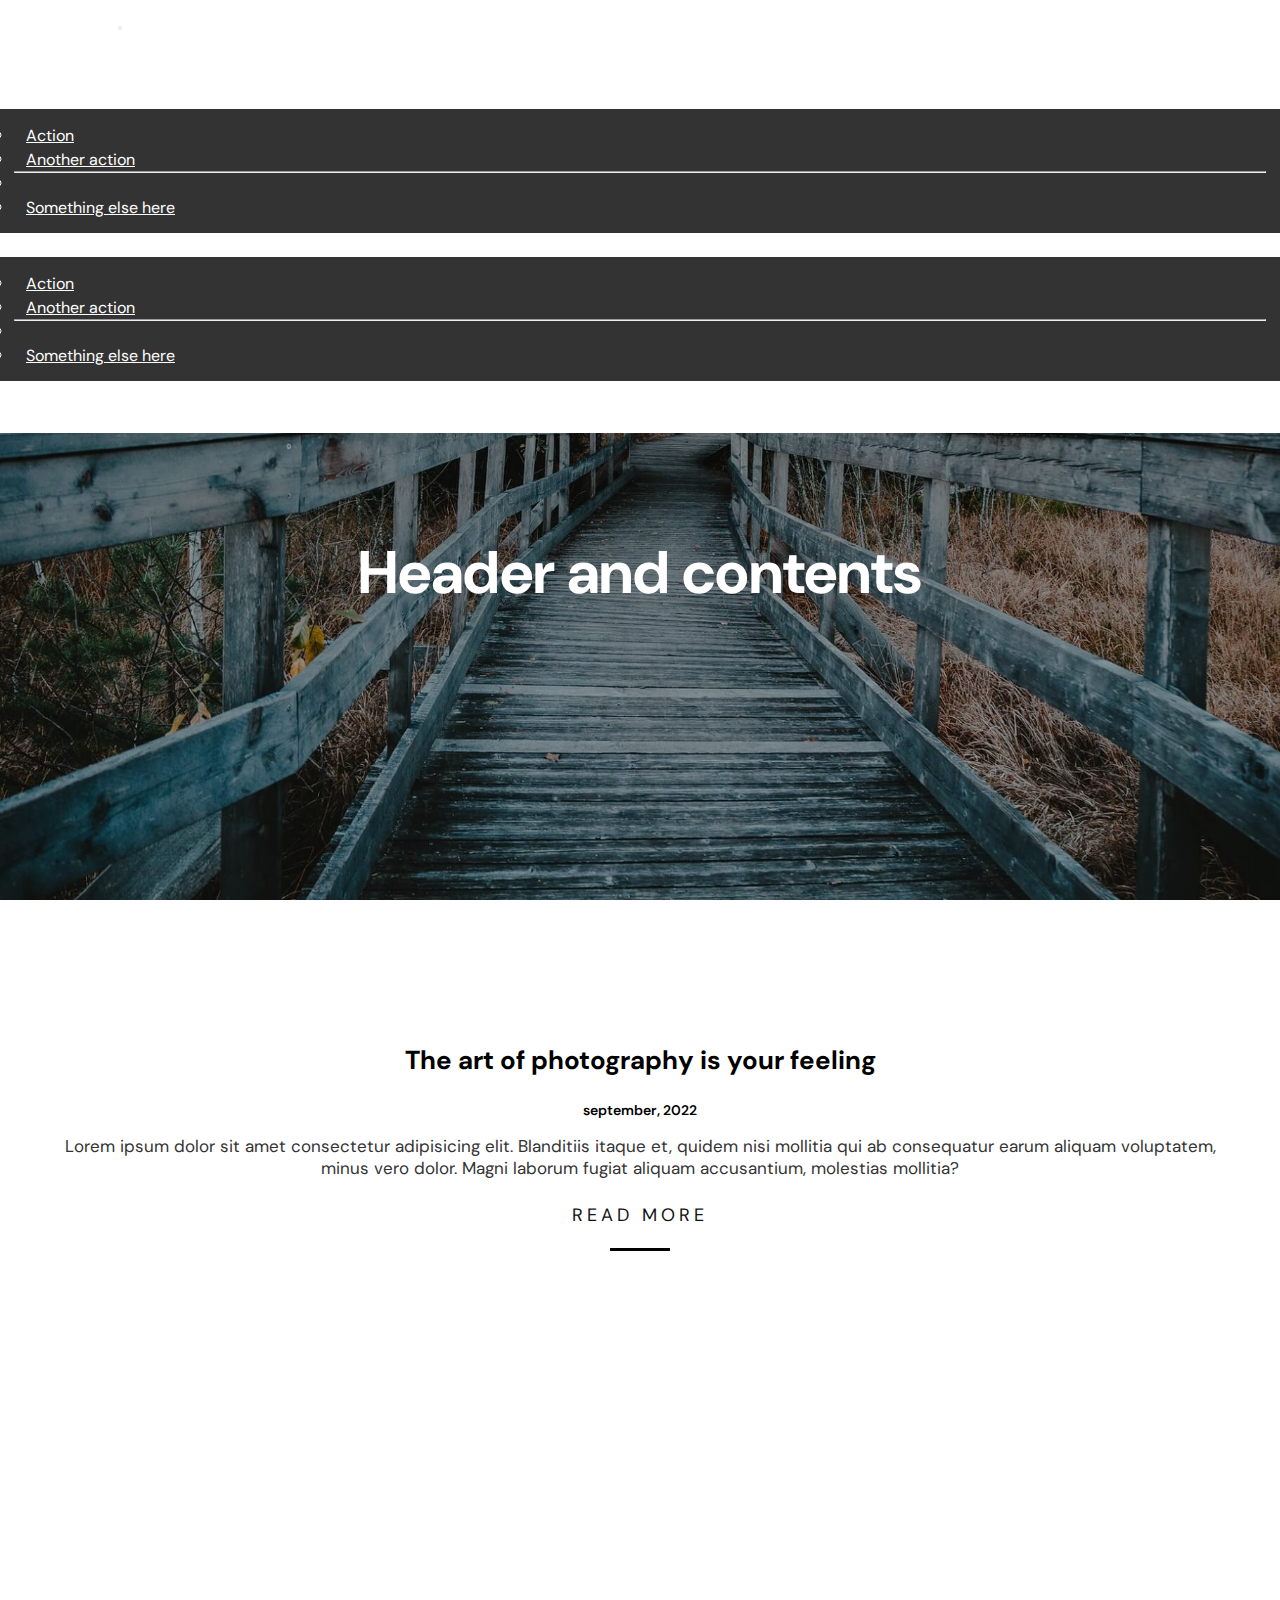
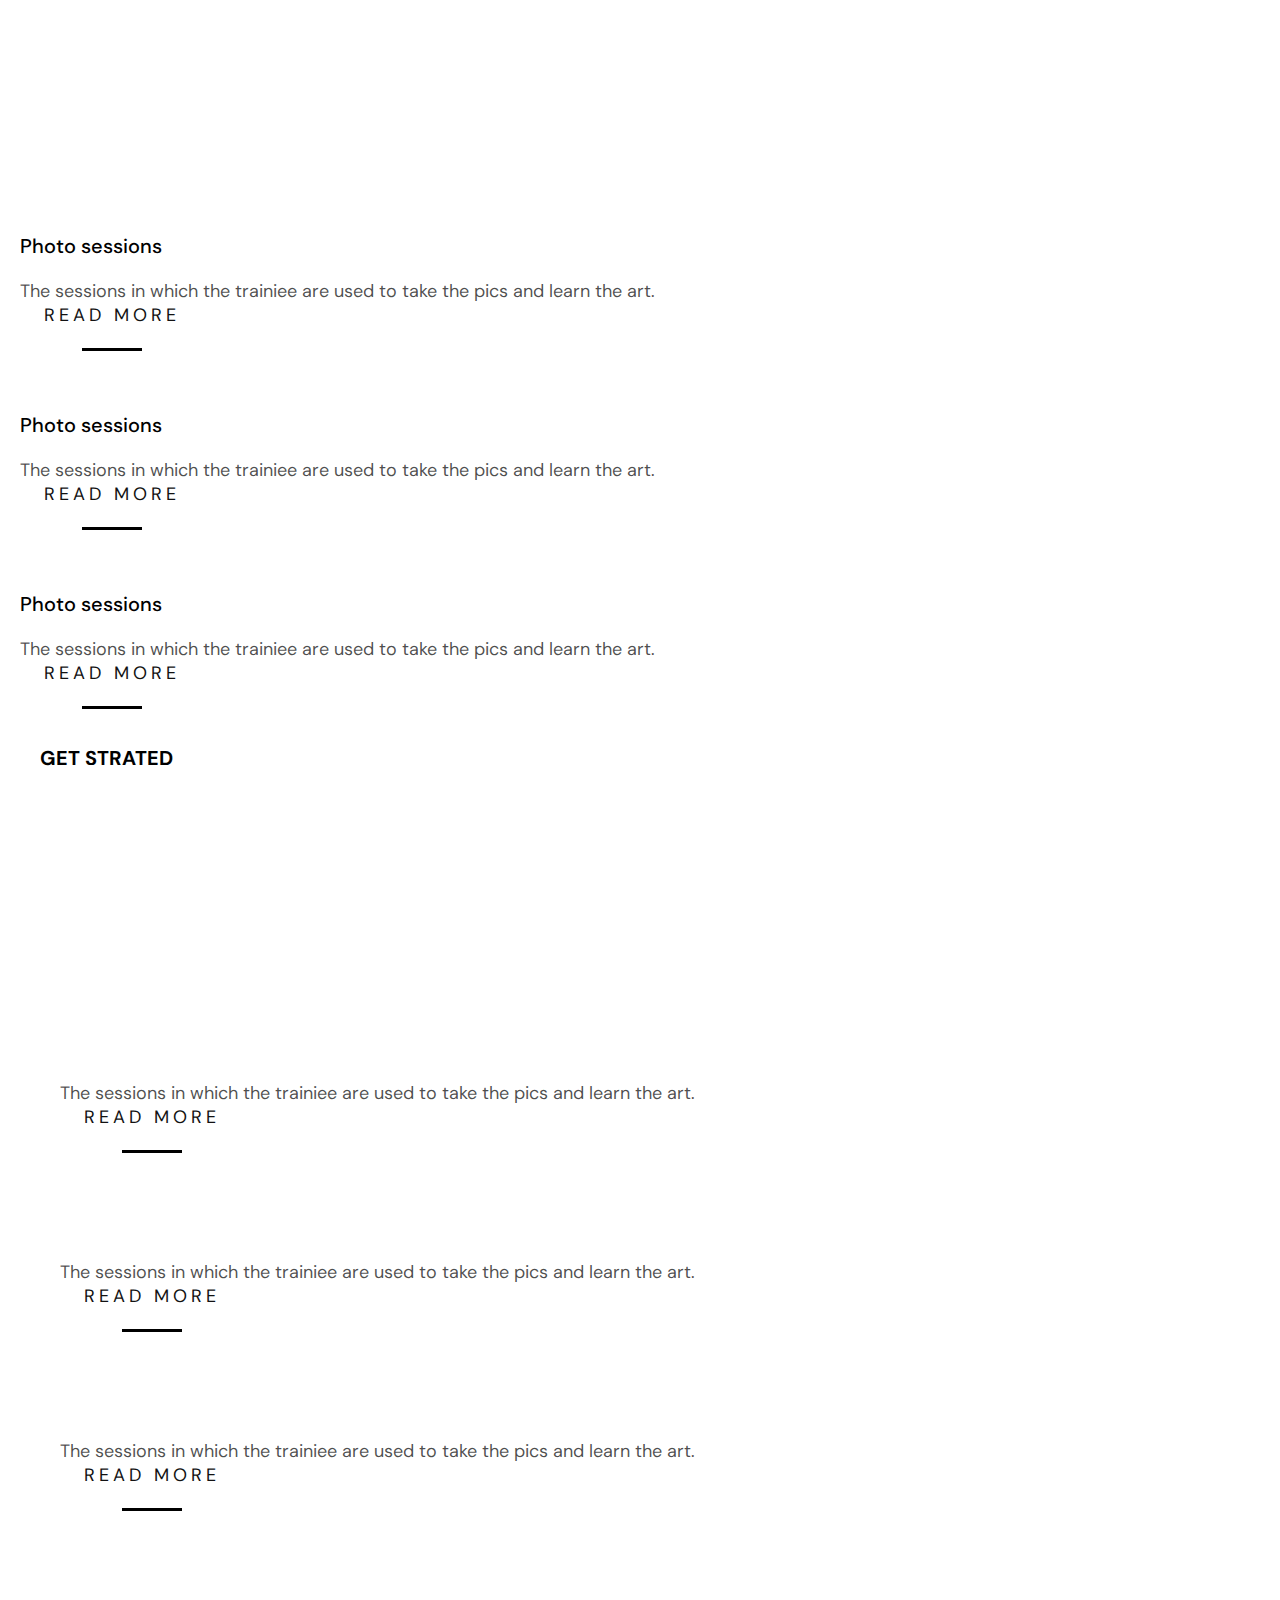
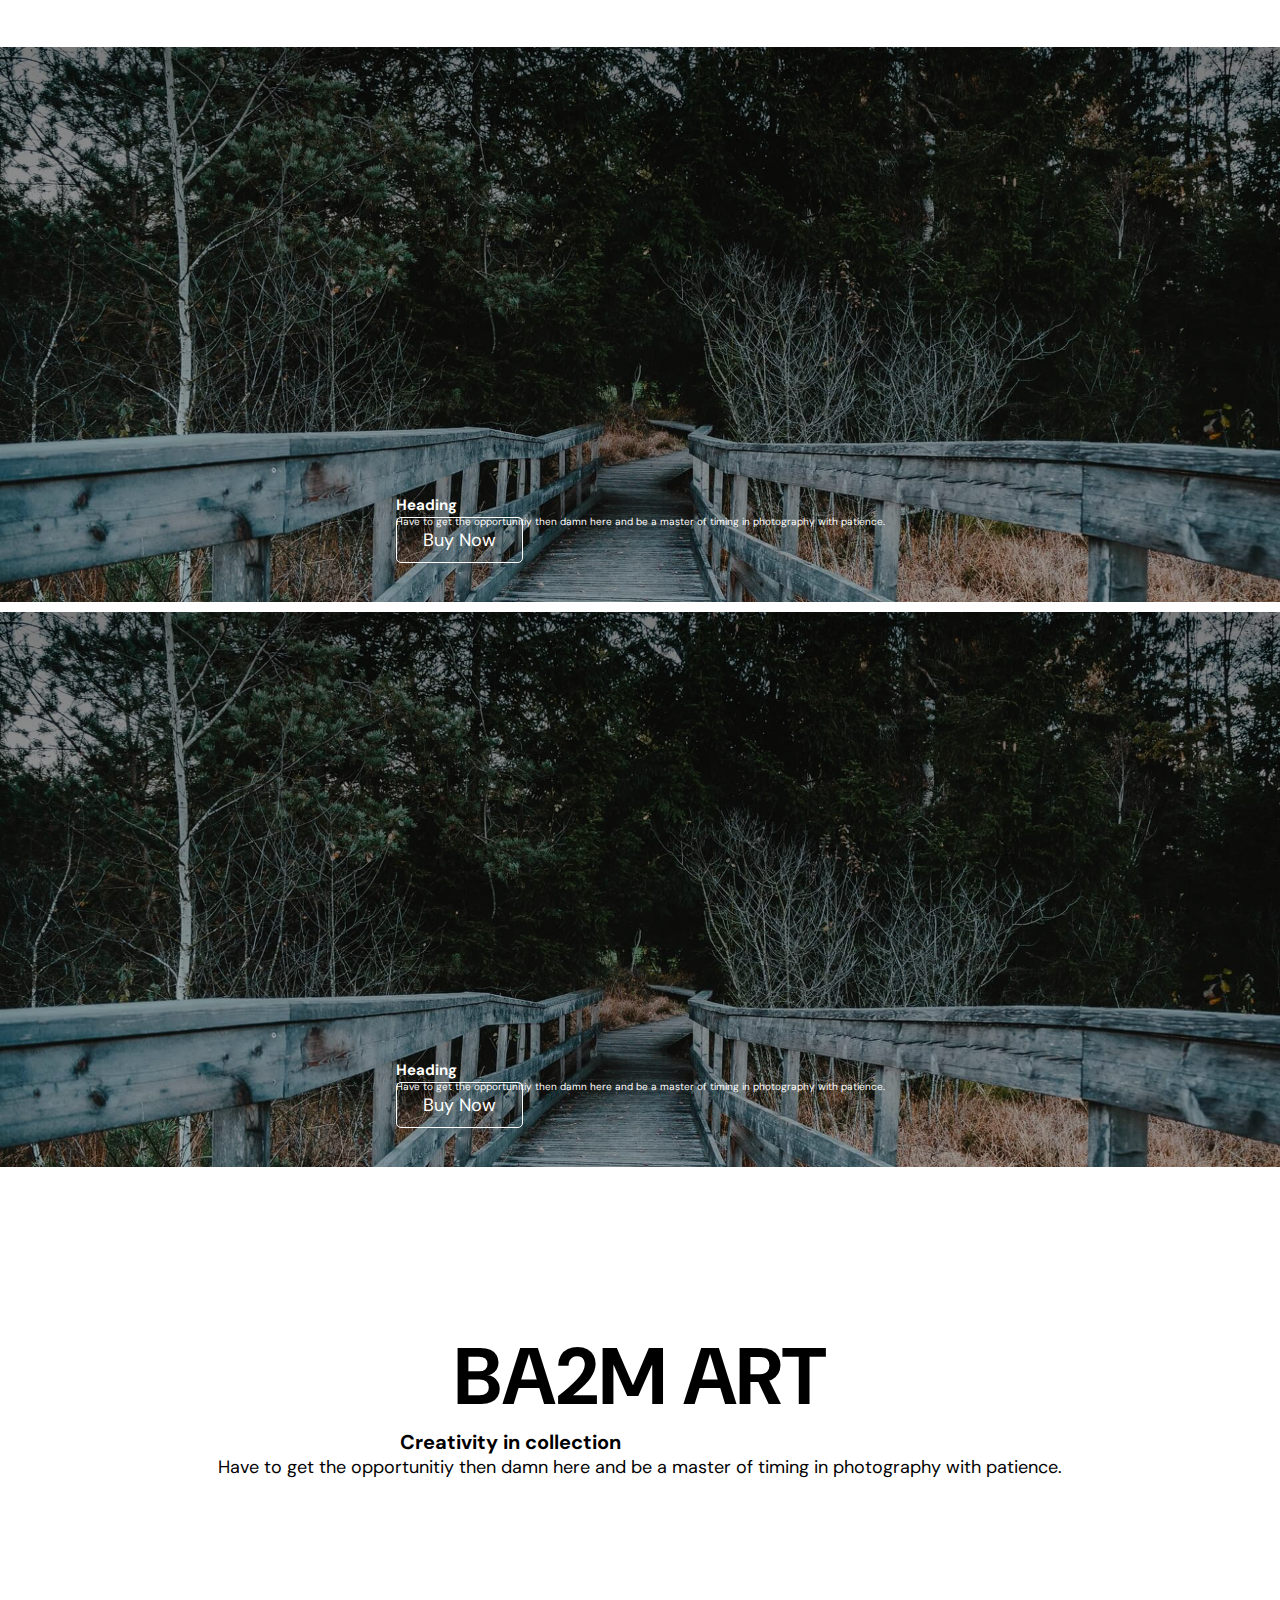
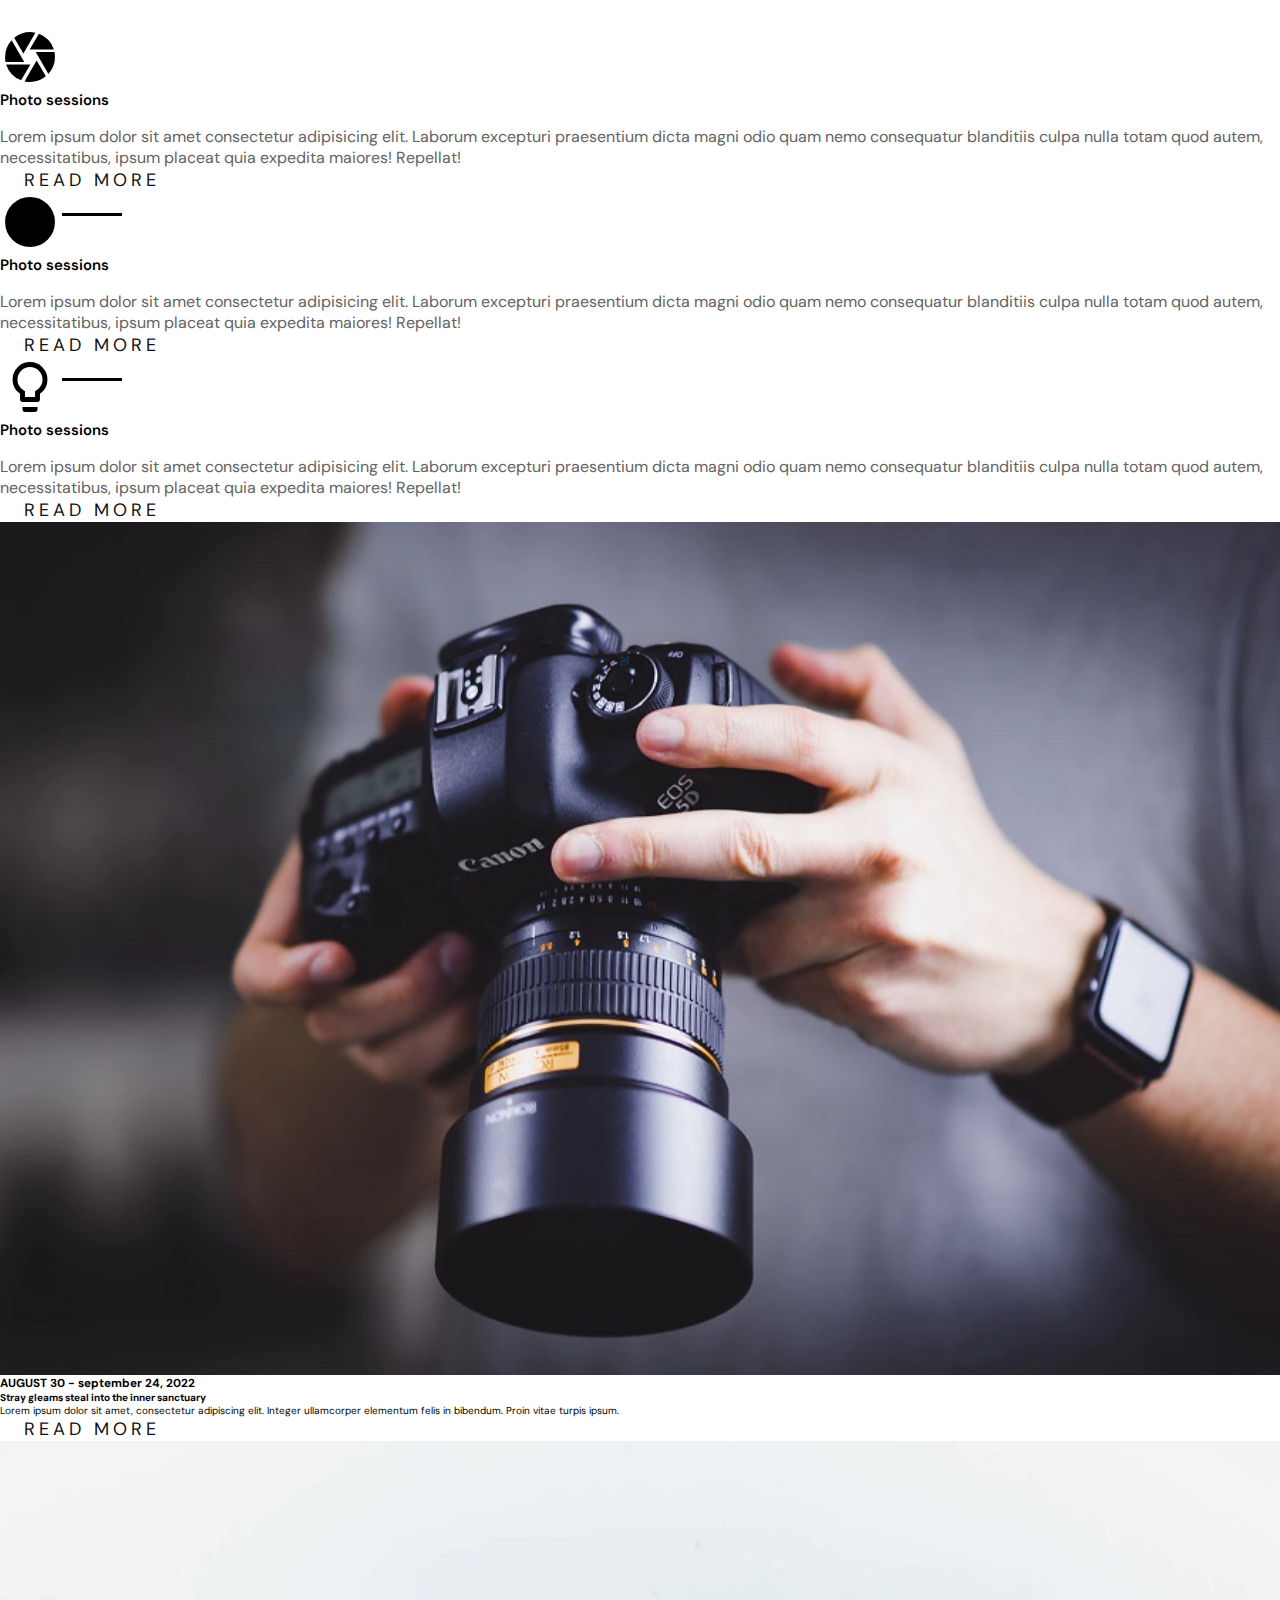
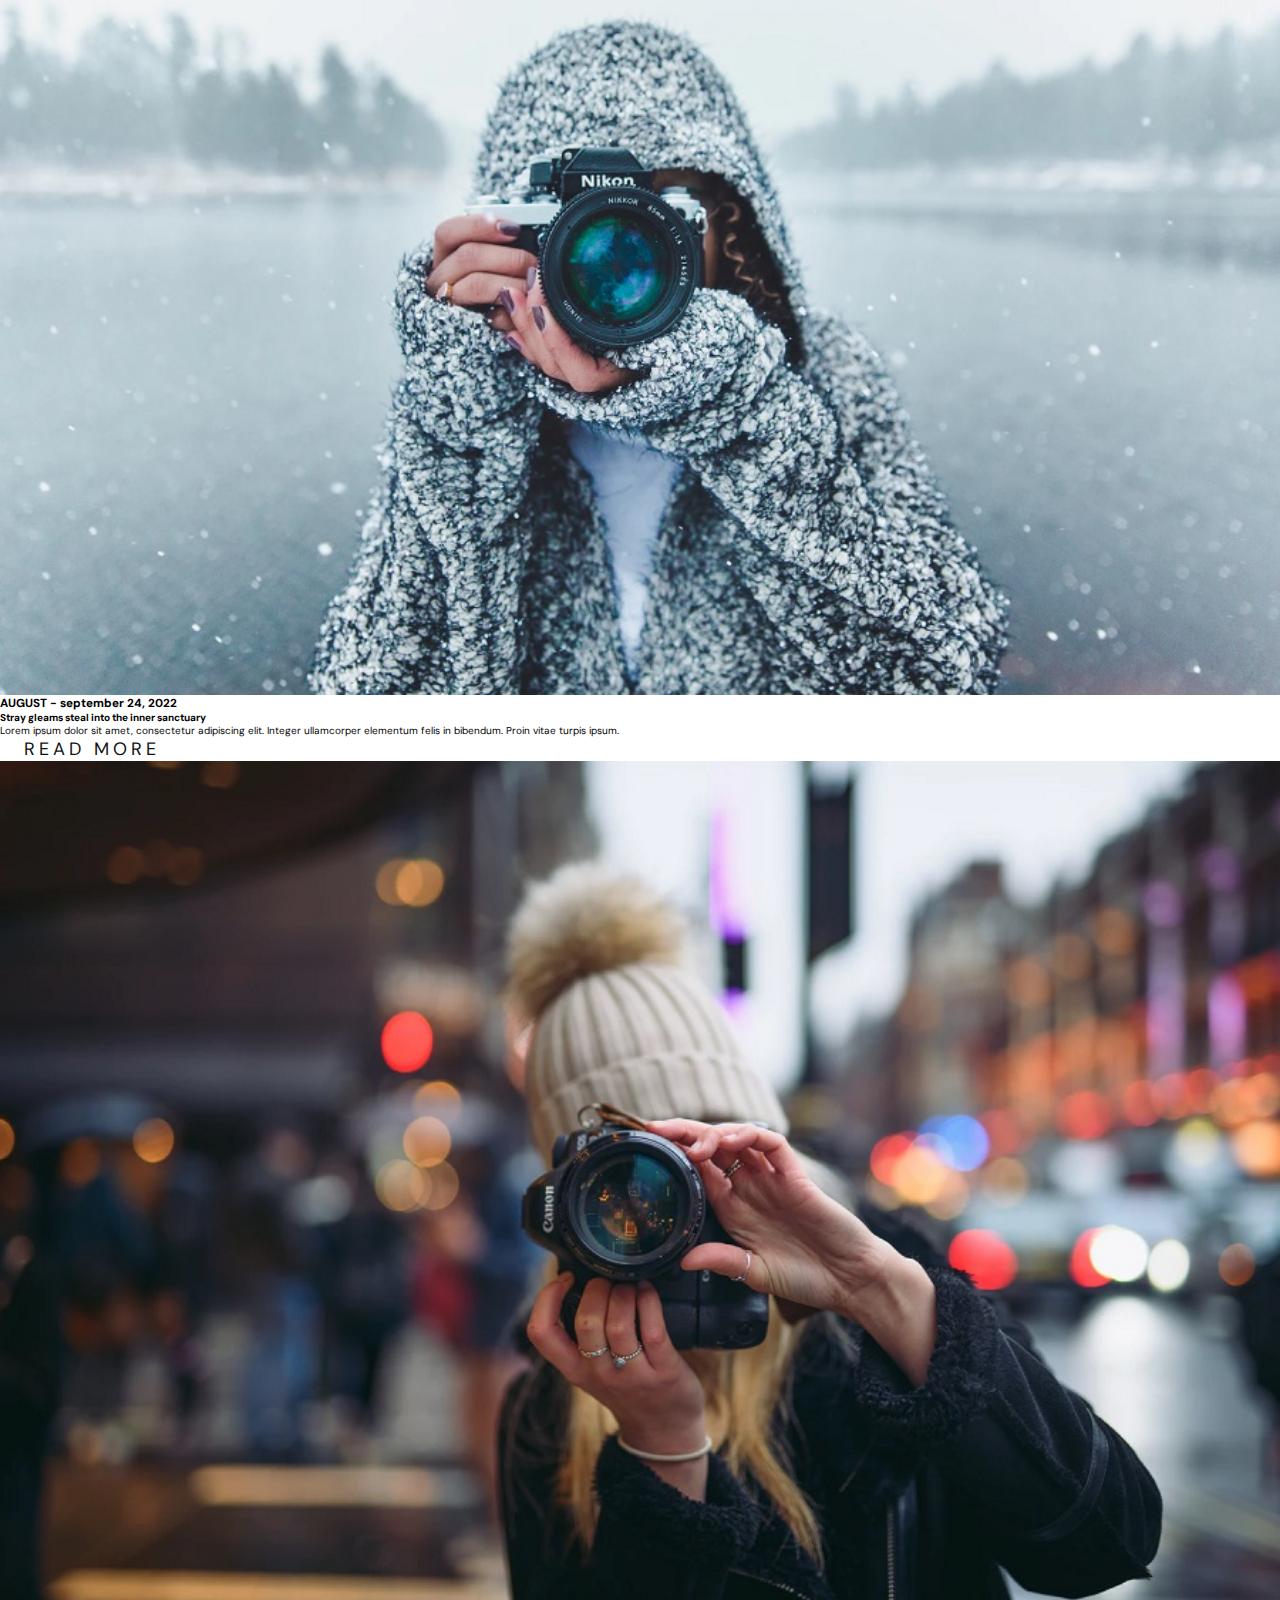
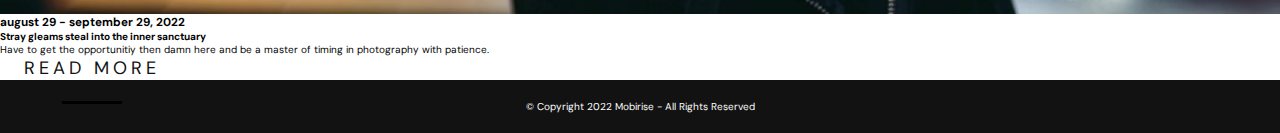
<file: sample project of tie/Photography-website-Templete/index.html>
<!DOCTYPE html>
<html lang="en">

<head>
    <meta charset="UTF-8">
    <meta http-equiv="X-UA-Compatible" content="IE=edge">
    <meta name="viewport" content="width=device-width, initial-scale=1.0">
    <title>PICS OF INCOGNITO</title>
    <!-- CSS only -->
    <link href="https://cdn.jsdelivr.net/npm/bootstrap@5.2.0/dist/css/bootstrap.min.css" rel="stylesheet" integrity="sha384-gH2yIJqKdNHPEq0n4Mqa/HGKIhSkIHeL5AyhkYV8i59U5AR6csBvApHHNl/vI1Bx" crossorigin="anonymous">

    <!-- font awesome -->
    <link rel="stylesheet" href="https://cdnjs.cloudflare.com/ajax/libs/font-awesome/6.1.1/css/all.min.css" integrity="sha512-KfkfwYDsLkIlwQp6LFnl8zNdLGxu9YAA1QvwINks4PhcElQSvqcyVLLD9aMhXd13uQjoXtEKNosOWaZqXgel0g==" crossorigin="anonymous" referrerpolicy="no-referrer"
    />
    <link rel="stylesheet" href="style.css">
    <!-- bootstrap icons -->
    <link rel="stylesheet" href="https://cdn.jsdelivr.net/npm/bootstrap-icons@1.9.1/font/bootstrap-icons.css">

    <!-- google icon -->
    <link href="https://fonts.googleapis.com/icon?family=Material+Icons" rel="stylesheet">
</head>

<body>

    <!-- navigation
 -->

    <nav class="navbar navbar-expand-lg bg-dark">
        <div class="container-fluid px-5">
            <!-- <a class="navbar-brand" href="#">PhotoM4</a> -->
            <a class="navbar-brand" href="#">PhotoM4</a>
            <button class="navbar-toggler" type="button" data-bs-toggle="collapse" data-bs-target="#navbarSupportedContent" aria-controls="navbarSupportedContent" aria-expanded="false" aria-label="Toggle navigation">
                <span class="navbar-toggler-icon"></span>
            </button>
            <div class="collapse navbar-collapse" id="navbarSupportedContent">
                <ul class="navbar-nav ms-auto mb-2 mb-lg-0">
                    <li class="nav-item">
                        <a class="nav-link" aria-current="page" href="#">Home</a>
                    </li>
                    <li class="nav-item">
                        <a class="nav-link" href="#">Servies</a>
                    </li>
                    <li class="nav-item dropdown">
                        <a class="nav-link dropdown-toggle" href="#" role="button" data-bs-toggle="dropdown" aria-expanded="false">
                            Live Demo
                        </a>
                        <ul class="dropdown-menu">
                            <li><a class="dropdown-item" href="#">Action</a></li>
                            <li><a class="dropdown-item" href="#">Another action</a></li>
                            <li>
                                <hr class="dropdown-divider">
                            </li>
                            <li><a class="dropdown-item" href="#">Something else here</a></li>
                        </ul>
                    </li>
                    <li class="nav-item dropdown">
                        <a class="nav-link dropdown-toggle" href="#" role="button" data-bs-toggle="dropdown" aria-expanded="false">
                            Live Demo Blocks
                        </a>
                        <ul class="dropdown-menu">
                            <li><a class="dropdown-item" href="#">Action</a></li>
                            <li><a class="dropdown-item" href="#">Another action</a></li>
                            <li>
                                <hr class="dropdown-divider">
                            </li>
                            <li><a class="dropdown-item" href="#">Something else here</a></li>
                        </ul>
                    </li>
                    <div class="left-nav">
                        <div class="social">
                            <ul>
                                <li><i class="fa-brands fa-facebook-square"></i></li>
                                <li><i class="fa-brands fa-linkedin"></i></li>
                                <li><i class="fa-brands fa-twitter-square"></i></li>
                                <li><i class="fa-brands fa-instagram"></i></li>
                            </ul>
                        </div>
                        <a href="#" class="cta">Buy Now</a>
                    </div>
                </ul>

            </div>
        </div>
    </nav>
    <!-- hero section -->
    <section id="hero-one">

        <div class="hero-desc container-fluid col-md-6 col-11">
            <h1>Header and contents</h1>
        </div>
    </section>
    <section id="hero-two">
        <div class="row">
            <div class="hero2-desc container-fluid col-md-7 col-11">
                <div class="desc-card">
                    <h1>The art of photography is your feeling</h1>
                    <h5>september, 2022</h5>
                    <p>Lorem ipsum dolor sit amet consectetur adipisicing elit. Blanditiis itaque et, quidem nisi mollitia qui ab consequatur earum aliquam voluptatem, minus vero dolor. Magni laborum fugiat aliquam accusantium, molestias mollitia?</p>
                    <a href="#" class="cta-secondary">Read more</a>
                </div>
            </div>
        </div>
    </section>

    <!-- hero sections ends here -->

    <!-- Features section starts -->

    <section id="features">
        <div class="container">
            <div class="row justify-content-center">
                <div class="col-lg-4 py-5 text-center col-md-6 col-11 ">
                    <div class="card">
                        <i class="fa-solid fa-camera"></i>
                        <h4>Photo sessions</h4>
                        <p>The sessions in which the trainiee are used to take the pics and learn the art.</p>
                        <a href="#" class="cta-secondary">Read more</a>
                    </div>
                </div>
                <div class="col-lg-4 py-5 text-center col-md-6 col-11 ">
                    <div class="card">
                        <i class="fa-solid fa-lightbulb"></i>
                        <h4>Photo sessions</h4>
                        <p>The sessions in which the trainiee are used to take the pics and learn the art.</p>
                        <a href="#" class="cta-secondary">Read more</a>
                    </div>
                </div>
                <div class="col-lg-4 py-5 text-center col-md-6 col-11 ">
                    <div class="card">
                        <i class="fa-solid fa-box"></i>
                        <h4>Photo sessions</h4>
                        <p>The sessions in which the trainiee are used to take the pics and learn the art.</p>
                        <a href="#" class="cta-secondary">Read more</a>
                    </div>
                </div>
            </div>
        </div>
    </section>
    <!-- end of feature 1 -->
    <section id="features2">
        <div class="container">
            <div class="row justify-content-center align-items-center">
                <h4 class="text-white text-center py-3 getst">GET STRATED</h4>
                <div class="com-lg-6 col-11">
                    <div class="features2-desc">
                        <h1>Photography</h1>
                        <p>It is the art of control of ourself and mastering the art of timings during the capture of pics.</p>
                        <a href="#" class="cta" style="padding: 1rem 2.6rem; font-size: 1.8rem; ">Buy Now</a>
                    </div>
                </div>
            </div>
            <!-- / row ends */ -->
            <div class="row justify-content-center">
                <div class="col-lg-4 py-5 text-center col-md-6 col-11 ">
                    <div class="card" style="background: transparent; color: white;">
                        <i class="fa-solid fa-camera text-white"></i>
                        <h4 class="text-white">Photo sessions</h4>
                        <p class="text-white"> The sessions in which the trainiee are used to take the pics and learn the art.</p>
                        <a href="#" class="cta-secondary text-white">Read more</a>
                    </div>
                </div>
                <div class="col-lg-4 py-5 text-center col-md-6 col-11 ">
                    <div class="card" style="background: transparent; color: white;">
                        <i class="fa-solid fa-lightbulb text-white"></i>
                        <h4 class="text-white">Photo sessions</h4>
                        <p class="text-white">The sessions in which the trainiee are used to take the pics and learn the art.</p>
                        <a href="#" class="cta-secondary text-white">Read more</a>
                    </div>
                </div>
                <div class="col-lg-4 py-5 text-center col-md-6 col-11 ">
                    <div class="card" style="background: transparent; color: white;">
                        <i class="fa-solid fa-box text-white"></i>
                        <h4 class="text-white">Photo sessions</h4>
                        <p class="text-white">The sessions in which the trainiee are used to take the pics and learn the art.</p>
                        <a href="#" class="cta-secondary text-white">Read more</a>
                    </div>
                </div>
            </div>
        </div>
    </section>
    <!-- end of section feature one and two
     -->
    <!-- feature 3 pictorial -->

    <section id="features3">
        <div class="container">
            <div class="row justify-content-center align-items-center">
                <div class="col-lg-4 col-11 g-0">
                    <div class="big-card">
                        <div class="big-card-desc">
                            <h2>Heading</h2>
                            <p>Have to get the opportunitiy then damn here and be a master of timing in photography with patience.</p>
                            <a href="#" class="cta" style="padding: 1rem 2.6rem; font-size: 1.8rem; ">Buy Now</a>
                        </div>
                    </div>
                </div>
                <div class="col-lg-4 col-11 g-0">
                    <div class="big-card">
                        <div class="big-card-desc">
                            <h2>Heading</h2>
                            <p>Have to get the opportunitiy then damn here and be a master of timing in photography with patience.</p>
                            <a href="#" class="cta" style="padding: 1rem 2.6rem; font-size: 1.8rem; ">Buy Now</a>
                        </div>
                    </div>
                </div>
            </div>
        </div>
    </section>
    <!-- end of feature 3 -->

    <section id="visual" class="text-center text-white">
        <h1 class="fw-bold " style="font-size: 8rem;">BA2M ART</h1>
        <h4 class="text-white text-center py-3 getst">Creativity in collection</h4>

        <Lorem class="p-5" style="font-size: 1.8rem; ">Have to get the opportunitiy then damn here and be a master of timing in photography with patience.</p>

    </section>
    <!-- end of visual -->
    <!-- start of white-featuyre -->

    <section id="white-feature">
        <div class="container-fluid">
            <div class="row justify-content-evenly align-items-center">
                <div class="col-lg-3 col-md-4 col-12 d-flex flex-lg-row flex-column text-lg-start   text-center p-1 m-5 ">
                    <div class="left pl-5">
                        <span class="material-icons" style="font-size: 6rem;">
                            camera
                        </span>
                    </div>
                    <div class="right p-1">
                        <h2 style="font-weight:600 ;">Photo sessions</h2>
                        <p style="margin-top: 1.6rem; font-size: 1.6rem; color:  rgb(99, 99, 99);">Lorem ipsum dolor sit amet consectetur adipisicing elit. Laborum excepturi praesentium dicta magni odio quam nemo consequatur blanditiis culpa nulla totam quod autem, necessitatibus, ipsum placeat quia expedita maiores! Repellat!</p>
                        <a href="#" class="cta-secondary">Read more</a>
                    </div>
                </div>
                <div class="col-lg-3 col-md-4 col-12 d-flex flex-lg-row flex-column text-lg-start text-center p-1 m-5 ">
                    <div class="left pl-5">
                        <span class="material-icons" style="font-size: 6rem;">
                            lens_blur
                        </span>
                    </div>
                    <div class="right p-1">
                        <h2 style="font-weight:600 ;">Photo sessions</h2>
                        <p style="margin-top: 1.6rem; font-size: 1.6rem; color:  rgb(99, 99, 99);">Lorem ipsum dolor sit amet consectetur adipisicing elit. Laborum excepturi praesentium dicta magni odio quam nemo consequatur blanditiis culpa nulla totam quod autem, necessitatibus, ipsum placeat quia expedita maiores! Repellat!</p>
                        <a href="#" class="cta-secondary">Read more</a>
                    </div>
                </div>
                <div class="col-lg-3 col-md-4 col-12 d-flex flex-lg-row flex-column text-lg-start text-center p-1 m-5 ">
                    <div class="left pl-5">
                        <!-- <i class="fa-solid fa-camera fa-6x"></i>
                         -->
                        <span class="material-icons" style="font-size: 6rem;">
                            lightbulb_outline
                        </span>
                    </div>
                    <div class="right p-1">
                        <h2 style="font-weight:600 ;">Photo sessions</h2>
                        <p style="margin-top: 1.6rem; font-size: 1.6rem; color:  rgb(99, 99, 99);">Lorem ipsum dolor sit amet consectetur adipisicing elit. Laborum excepturi praesentium dicta magni odio quam nemo consequatur blanditiis culpa nulla totam quod autem, necessitatibus, ipsum placeat quia expedita maiores! Repellat!</p>
                        <a href="#" class="cta-secondary">Read more</a>
                    </div>
                </div>
            </div>
        </div>
    </section>
    <!--  end of white feature section  -->

    <!-- start of timestamp  -->
    <section id="timestamp " class="py-5">
        <div class="container">
            <div class="row justify-content-center text-center">
                <div class="col-lg-4 col-md-6 col-11">
                    <div class="stamp-card m-5">
                        <div class="stamp-card-img">
                            <img src="./img/01.jpg" alt="" class="img-fluid">
                        </div>
                        <div class="stamp-card-desc m-4">
                            <h3>AUGUST 30 - september 24, 2022
                            </h3>
                            <h4>Stray gleams steal into the inner sanctuary
                            </h4>
                            <p>Lorem ipsum dolor sit amet, consectetur adipiscing elit. Integer ullamcorper elementum felis in bibendum. Proin vitae turpis ipsum.</p>
                            <a href="#" class="cta-secondary">Read more</a>
                        </div>
                    </div>
                </div>
                <div class="col-lg-4 col-md-6 col-11">
                    <div class="stamp-card m-5">
                        <div class="stamp-card-img">
                            <img src="./img/03.jpg" alt="" class="img-fluid">
                        </div>
                        <div class="stamp-card-desc m-4">
                            <h3>AUGUST - september 24, 2022
                            </h3>
                            <h4>Stray gleams steal into the inner sanctuary
                            </h4>
                            <p>Lorem ipsum dolor sit amet, consectetur adipiscing elit. Integer ullamcorper elementum felis in bibendum. Proin vitae turpis ipsum.</p>
                            <a href="#" class="cta-secondary">Read more</a>
                        </div>
                    </div>
                </div>
                <div class="col-lg-4  col-md-6 col-11">
                    <div class="stamp-card m-5">
                        <div class="stamp-card-img">
                            <img src="./img/02.jpg" alt="" class="img-fluid">
                        </div>
                        <div class="stamp-card-desc m-4">
                            <h3>august 29 - september 29, 2022
                            </h3>
                            <h4>Stray gleams steal into the inner sanctuary
                            </h4>
                            <p>Have to get the opportunitiy then damn here and be a master of timing in photography with patience.</p>
                            <a href="#" class="cta-secondary">Read more</a>
                        </div>
                    </div>
                </div>
            </div>
        </div>
    </section>
    <!-- JavaScript Bundle with Popper -->
    <script src="https://cdn.jsdelivr.net/npm/bootstrap@5.2.0/dist/js/bootstrap.bundle.min.js" integrity="sha384-A3rJD856KowSb7dwlZdYEkO39Gagi7vIsF0jrRAoQmDKKtQBHUuLZ9AsSv4jD4Xa" crossorigin="anonymous"></script>
</body>
<footer>
    <p>© Copyright 2022 Mobirise - All Rights Reserved</p>
</footer>

</html>
</file>
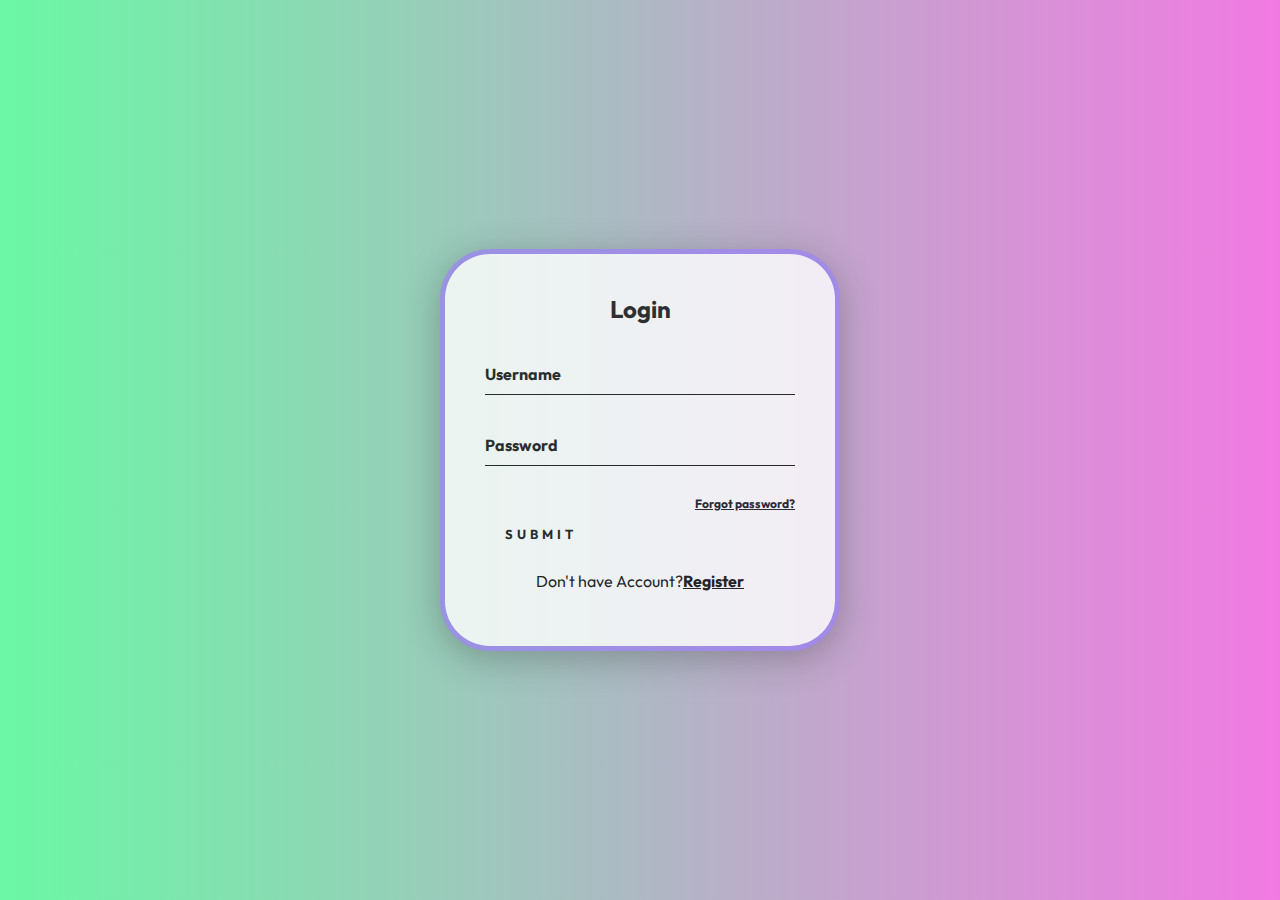
<file: sample project of tie/login/login.html>
<!DOCTYPE html>
<html lang="en">

<head>
    <meta charset="UTF-8">
    <meta http-equiv="X-UA-Compatible" content="IE=edge">
    <meta name="viewport" content="width=device-width, initial-scale=1.0">
    <link rel="stylesheet" href="login.css">
</head>

<body>
    <div class="login-box">
        <h2>Login</h2>
        <form>
            <div class="user-box">
                <input type="text" name="" required="">
                <label>Username</label>
            </div>

            <div class="user-box">
                <input type="password" name="" required="">
                <label>Password</label>
            </div>
            <div>
                <a href="#" class="forgot__pass">Forgot password?</a>
            </div>
            <a class="btn__submit" href="#">
                <span></span>
                <span></span>
                <span></span>
                <span></span>
                Submit
            </a>
            <br>
            <div class="head">
        
                <label>Don't have Account?<b><u>Register</u></b></label>
            </div>
        </form>
    </div>
</file>
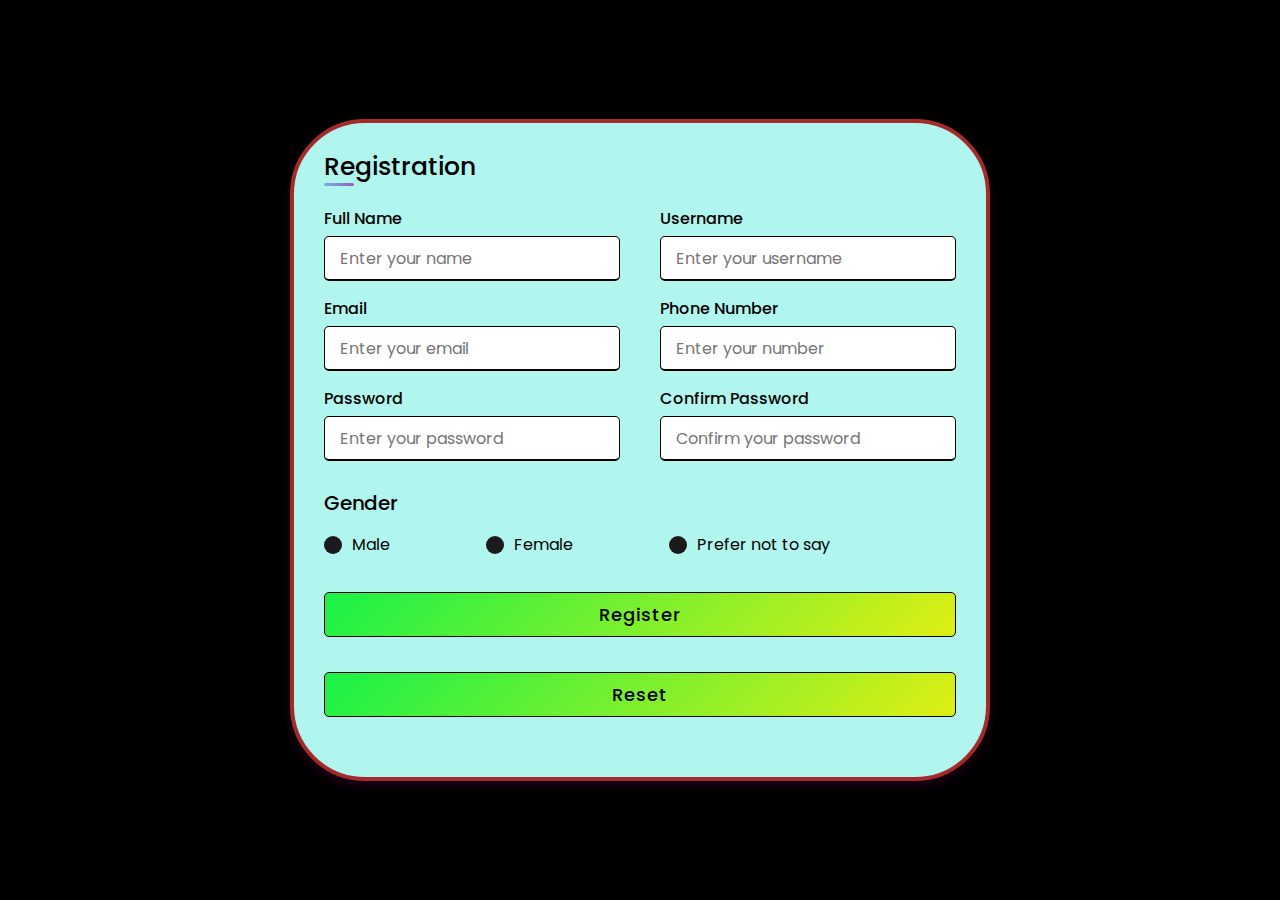
<file: sample project of tie/register/register.html>
<!DOCTYPE html>
<html lang="en" dir="ltr">
  <head>
    <meta charset="UTF-8">
    <link rel="stylesheet" href="register.css">
   </head>
<body>
  <div class="container">
    <div class="title">Registration</div>
    <div class="content">
      <form action="#">
        <div class="user-details">
          <div class="input-box">
            <span class="details">Full Name</span>
            <input type="text" placeholder="Enter your name" required>
          </div>
          <div class="input-box">
            <span class="details">Username</span>
            <input type="text" placeholder="Enter your username" required>
          </div>
          <div class="input-box">
            <span class="details">Email</span>
            <input type="text" placeholder="Enter your email" required>
          </div>
          <div class="input-box">
            <span class="details">Phone Number</span>
            <input type="text" placeholder="Enter your number" required>
          </div>
          <div class="input-box">
            <span class="details">Password</span>
            <input type="text" placeholder="Enter your password" required>
          </div>
          <div class="input-box">
            <span class="details">Confirm Password</span>
            <input type="text" placeholder="Confirm your password" required>
          </div>
        </div>
        <div class="gender-details">
          <input type="radio" name="gender" id="dot-1">
          <input type="radio" name="gender" id="dot-2">
          <input type="radio" name="gender" id="dot-3">
          <span class="gender-title">Gender</span>
          <div class="category">
            <label for="dot-1">
            <span class="dot one"></span>
            <span class="gender">Male</span>
          </label>
          <label for="dot-2">
            <span class="dot two"></span>
            <span class="gender">Female</span>
          </label>
          <label for="dot-3">
            <span class="dot three"></span>
            <span class="gender">Prefer not to say</span>
            </label>
          </div>
        </div>
        <div class="button">
          <input type="submit" value="Register">
        </div>
        <div class="button">
          <input type="reset" value="Reset">
        </div>
      </form>
    </div>
  </div>

</body>
</html>
</file>
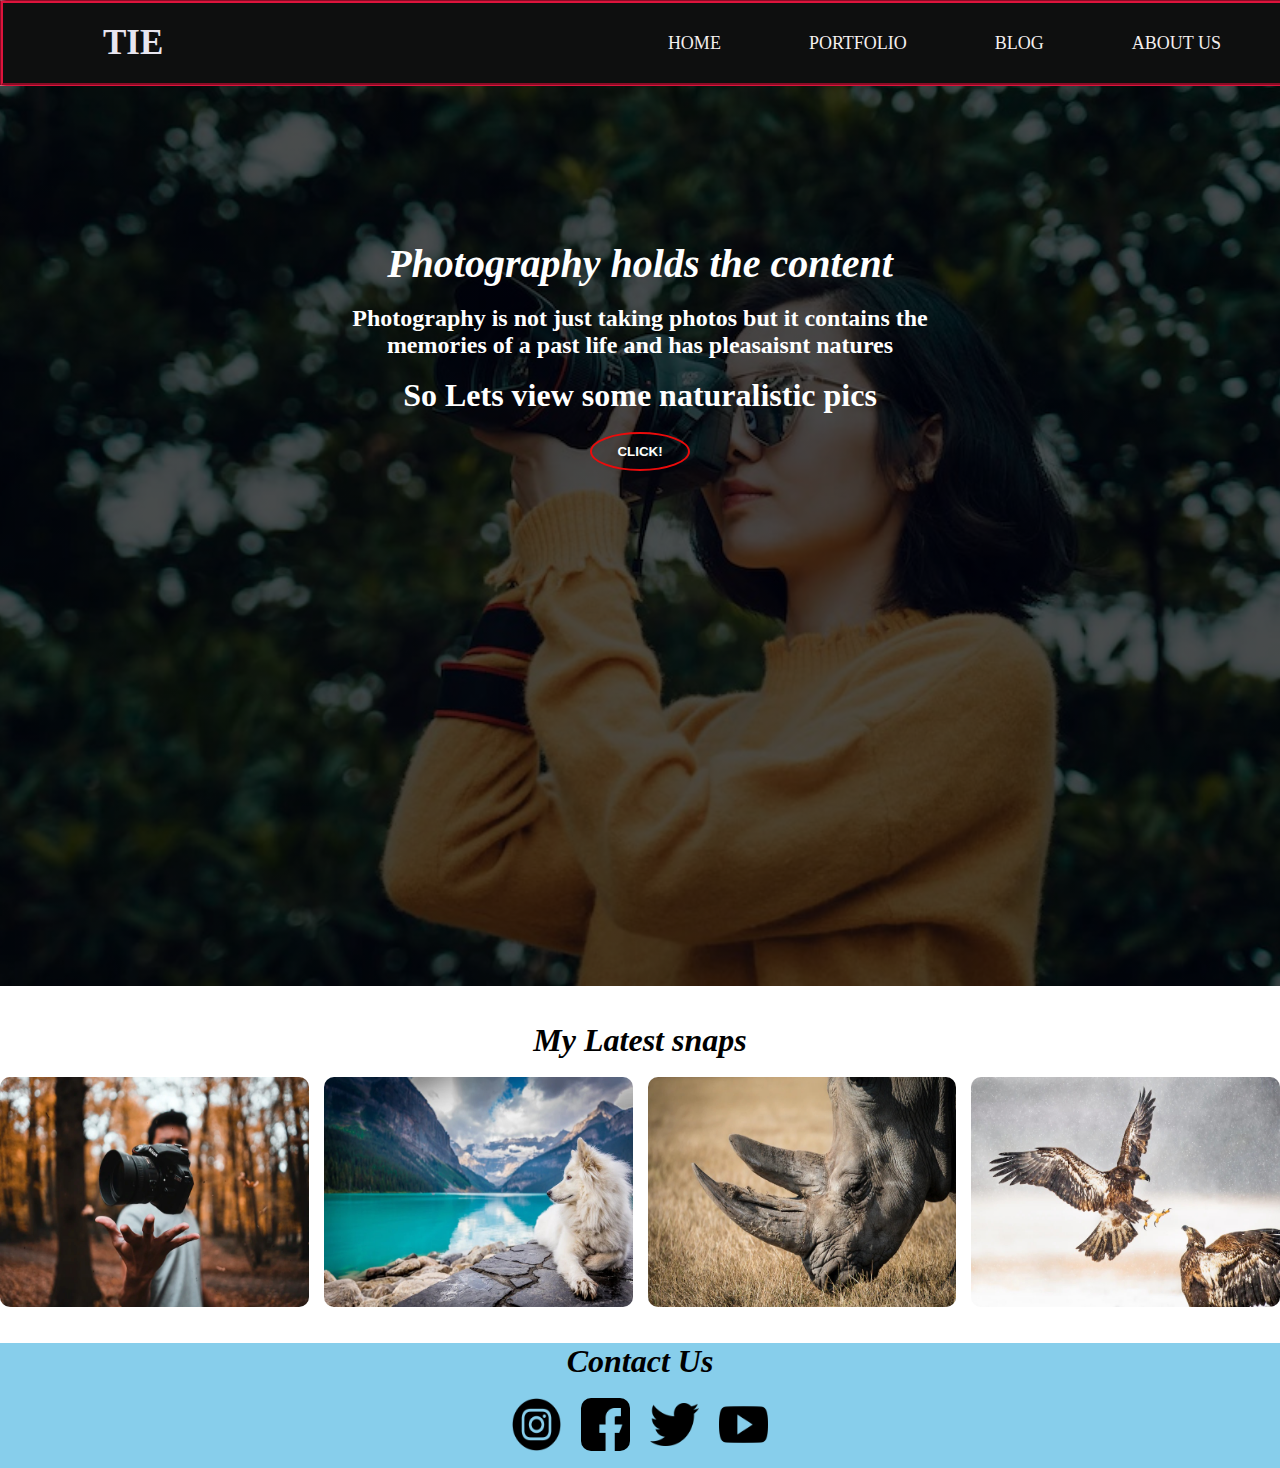
<file: sample project of tie/tieproject/home.html>
<!DOCTYPE html>
<html lang="en">
<head>
    <meta charset="UTF-8">
    <meta http-equiv="X-UA-Compatible" content="IE=edge">
    <meta name="viewport" content="width=device-width, initial-scale=1.0">
    <title>Photography website</title>
    <link rel="stylesheet" href="home.css">
</head>
<body>
    <nav>
        
        <label class="logo">TIE</label>
        <ul>
            <li><a class="war"  href="#">home</a></li>
            <li><a  href="#">Portfolio</a></li>
            <li><a  href="#">Blog</a></li>
            <li><a  href="#">About Us</a></li>
        </ul>
    </nav>
    <section>  
            <div class="details">
            <h1><u><b><i>Photography holds the content</u></i></b></u></h1>
            <br>
            <h2>Photography is not just taking photos but it contains the memories of a past life and has pleasaisnt natures</h2>
            <br>
            <h3>So Lets view some naturalistic pics </h3>
            <br>
            <button>CLICK!</button>
        </div> 
    </section>
    <br>
    <br>
    <div class="head1">
        <h1>My Latest snaps</h1>
        <br>
    </div>
    <div class="img">
        <img src="pic1.jpg" alt=" ">
        <img src="pic2.jpg" alt=" ">
        <img src="pic3.jpg" alt=" ">
        <img src="pic4.jpg" alt=" ">
    </div>
    <br>
    <br>
    <footer class="footer">
        <div class="container">
                <div class="footer-col">
                    <h1>Contact Us</h1>
                    <br>
                    <div class="social-links">
                        <a href="#"><img src="insta.png"></a>
                        <a href="#"><img src="facebook.png"></a>
                        <a href="#"><img src="twitter.png"></i></a>
                        <a href="#"><img src="youtube.png"></i></a>
                    </div>
                </div>
            </div>
        </div>
   </footer>
 
    

    
    
</body>
</html>
</file>
<file: sample project of tie/Photography-website-Templete/style.css>
@import url("https://fonts.googleapis.com/css2?family=DM+Sans:wght@400;500;700&display=swap");

* {
  font-family: "DM Sans", sans-serif;
  box-sizing: border-box;
  margin: 0%;
  padding: 0%;
  /* overflow-x: hidden; */
}

body {
  overflow-x: hidden;
}

html {
  font-size: 62.5%;
  scroll-behavior: smooth;
}

nav {
  background: transparent;
  color: white !important;
  font-size: 1.8rem;
}

.navbar-brand {
  font-size: 2.8rem;
  color: white;
}

.navbar-toggler-icon {
  font-size: 2rem;
  color: white !important;
}
/* dropdown */
.dropdown-menu {
  padding: 1.4rem;
  background-color: #333;
}
.navbar-collapse li a {
  margin: 0 auto !important;
  padding: 0.4rem 1.2rem;
  border-radius: 5px;
  font-size: 1.6rem;
}

.cta {
  padding: 0.8rem 1.2rem;
  background: transparent;
  color: white;
  border: 1px solid white;
  border-radius: 5px;
  text-decoration: none;
}

.left-nav {
  display: flex;
  justify-content: center;
  align-items: center;
  flex-direction: column;
}

.social ul {
  display: flex;
  justify-content: center;
  align-items: center;
  margin-bottom: 1rem;
}

.social ul li {
  color: white;
  list-style-type: none;
  margin: 0 1rem;
}

.social ul li i {
  font-size: 2.4rem;
}

.navbar-nav {
  align-items: flex-end;
}

.navbar-collapse li a {
  color: white;
  margin: 0 1.4rem;
}

/* hero section */
#hero-one {
  background: linear-gradient(rgba(0, 0, 0, 0.5), rgba(0, 0, 0, 0.2)),
    url(./img/background33.jpg);
  background-repeat: no-repeat;
  background-size: cover;
  background-attachment: fixed;
  height: 60vh;
  box-sizing: border-box;
}

.hero-desc h1 {
  text-align: center;
  color: white;
  font-size: 6rem;
  padding-top: 10rem;
  margin: 0 auto;
}

#hero-two {
  background: url(./img/background14.jpg);
  background-repeat: no-repeat;
  background-size: cover;
  background-attachment: fixed;
  height: 85vh;
}

.hero2-desc {
  background-color: rgba(255, 255, 255, 0.7);
  height: 35rem;
  /* display: flex;
    flex-direction: column;
    justify-content: center;
    align-items: center; */
  border-radius: 10px;
  text-align: center;
  margin-top: 3rem;
}

.desc-card {
  display: flex;
  flex-direction: column;
  justify-content: center;
  align-items: center;
  text-align: center;
  padding: 4rem;
}

.desc-card h1 {
  font-size: 2.6rem;
  font-weight: bold;
  margin-bottom: 2.4rem;
}

.desc-card h5 {
  font-size: 1.4rem;
  margin-bottom: 1.6rem;
  font-weight: 600;
}

.desc-card p {
  font-size: 1.7rem;
  color: #333;
}

.cta-secondary {
  font-size: 1.8rem;
  text-transform: uppercase;
  text-decoration: none;
  color: #121212;
  letter-spacing: 0.4rem;
  position: relative;
  padding: 2.4rem;
  /* border: 1px solid black; */
}

.cta-secondary::after {
  content: "";
  background-color: black;
  height: 0.3rem;
  width: 6rem;
  display: block;
  position: absolute;
  bottom: 0%;
  left: 50%;
  transform: translateX(-50%);
}

/* features section */
.card {
  padding: 2rem;
  border: none;
  outline: none;
}

.card h4 {
  font-size: 2rem;
  font-weight: 500;
  margin-bottom: 2rem;
}

.card p {
  font-size: 1.8rem;
  color: rgba(0, 0, 0, 0.7);
}

.card i {
  color: rgba(245, 0, 0, 0.6);
  font-size: 3.4rem;
  padding: 3rem;
}

/* features two */

#features2 {
  background: linear-gradient(rgba(0, 0, 0, 0.8), rgba(0, 0, 0, 0.4)),
    url(./img/background33.jpg);
  height: auto;
  width: 100vw;
  background-repeat: no-repeat;
  background-attachment: fixed;
  background-size: cover;
  padding: 4rem;
}

.features2-desc {
  /* border: 1px solid white; */
  color: white;
  text-align: center;
}
.features2-desc h1 {
  font-size: 6rem;
}
.features2-desc p {
  padding: 3.6rem;
  font-size: 1.8rem;
}

.getst {
  /* border: 2px solid white; */
  font-size: 2rem;
  position: relative;
  width: 40%;
}
.getst::before {
  content: "";
  background-color: white;
  height: 1px;
  width: 50px;
  position: absolute;
  top: 20px;
  left: 0%;
  margin: 0 1rem;
}
.getst::after {
  content: "";
  background-color: white;
  height: 1px;
  width: 50px;
  position: absolute;
  top: 20px;
  right: 0%;
  margin: 0 1rem;
}

/* Features 3  */
#features3 {
  margin-top: 10rem;
}
.big-card {
  background-image: linear-gradient(rgba(0, 0, 0, 0.5), rgba(0, 0, 0, 0.2)),
    url(./img/background33.jpg);
  height: 55.5rem;
  background-repeat: no-repeat;

  background-size: cover;
  display: flex;
  justify-content: center;
  align-items: flex-end;
  margin: 1rem 0;
}

.big-card-desc {
  color: white;
  padding: 1rem 1.6rem;
  margin: 4rem 1.6rem;
}

/* start of visual */

#visual {
  background-image: linear-gradient(rgba(0, 0, 0, 0.8), rgba(0, 0, 0, 0.6)),
    url(./img/background33.jpg);
  background-attachment: fixed;
  background-repeat: no-repeat;
  background-size: cover;
  height: 50vh;
  padding: 4rem;
  display: flex;
  flex-direction: column;
  justify-content: center;
  align-items: center;
}

/* time stamp feature */
.stamp-card-img {
  position: relative;
  cursor: pointer;
  overflow: hidden;
  /* height: 425px; */
}
.stamp-card-img img {
  display: block;
  width: 100%;
  height: 100%;
  object-fit: cover;
  transition: all 0.5s ease;
}
.stamp-card-img:hover img {
  transform: scale(1.2);
  background: linear-gradient(rgba(0, 0, 0, 0.3), rgba(0, 0, 0, 0.1));
}

/* footer */
footer {
  padding: 2rem 4rem;
  color: white;
  text-align: center;
  background-color: #121212;
}
</file>
<file: sample project of tie/login/login.css>
@import url('https://fonts.googleapis.com/css2?family=Outfit:wght@100;200;300;400;500;600;700;800;900&display=swap');

html {
  height: 100%;
}

body {
  margin: 0;
  padding: 0;
  background: linear-gradient(to right,#6bf7a5,#f17ae2);
}

* {
  font-family: 'Outfit', sans-serif;
}

.login-box {
  position: absolute;
  top: 50%;
  left: 50%;
  width: 400px;
  padding: 40px;
  transform: translate(-50%, -50%);
  background: white;
  box-sizing: border-box;
  /* box-shadow: 0 15px 25px rgba(0, 0, 0, .6); */
  opacity: 0.8;
  box-shadow: 0 8px 35px 0 rgba(30,35,30, 0.35);
  border-radius: 50px;
  border-left: 5px solid rgba(55, 9, 221, 0.5);
  border-top: 5px solid rgba(55, 9, 221, 0.5);
  border-right: 5px solid rgba(55, 9, 221, 0.5);
  border-bottom: 5px solid rgba(55, 9, 221, 0.5);
}

.login-box h2 {
  margin: 0 0 30px;
  padding: 0;
  color: rgb(14, 13, 13);
  text-align: center;
}

.login-box .user-box {
  position: relative;
}

.login-box .user-box input {
  width: 100%;
  padding: 10px 0;
  font-size: 16px;
  color: rgb(10, 10, 10);
  margin-bottom: 30px;
  border: none;
  border-bottom: 1px solid rgb(7, 7, 7);
  outline: none;
  background: transparent;
}

.login-box .user-box label {
  position: absolute;
  top: 0;
  left: 0;
  padding: 10px 0;
  font-size: 16px;
  font-weight: bold;
  color: rgb(10, 9, 9);
  pointer-events: none;
  transition: .5s;
}

.login-box .user-box input:focus~label,
.login-box .user-box input:valid~label {
  top: -20px;
  left: 0;
  color: #101213;
  font-size: 12px;
  font-weight: bold;
}

.forgot__pass {
  font-weight: bold;
  font-size: 12px;
  color: #070a0f;
  float: right;
}

.btn__submit {
  position: relative;
  display: inline-block;
  padding: 10px 20px;
  color: #070808;
  font-size: 13px;
  font-weight: 700;
  text-decoration: none;
  text-transform: uppercase;
  overflow: hidden;
  transition: .5s;
  margin-top: 20px;
  letter-spacing: 4px
}

.btn__submit:hover {
  background: #03e9f4;
  color: rgb(10, 11, 21);
  border-radius: 5px;

}

.btn__submit span {
  position: absolute;
  display: block;
}

.btn__submit span:nth-child(1) {
  top: 0;
  left: -100%;
  width: 100%;
  height: 2px;
  background: linear-gradient(90deg, transparent, #090a0a);
  animation: btn-anim1 1s linear infinite;
}

@keyframes btn-anim1 {
  0% {
    left: -100%;
  }

  50%,
  100% {
    left: 100%;
  }
}

.btn__submit span:nth-child(2) {
  top: -100%;
  right: 0;
  width: 2px;
  height: 100%;
  background: linear-gradient(180deg, transparent, #090a0a);
  animation: btn-anim2 1s linear infinite;
  animation-delay: .25s
}

@keyframes btn-anim2 {
  0% {
    top: -100%;
  }

  50%,
  100% {
    top: 100%;
  }
}

.btn__submit span:nth-child(3) {
  bottom: 0;
  right: -100%;
  width: 100%;
  height: 2px;
  background: linear-gradient(270deg, transparent, #090a0a);
  animation: btn-anim3 1s linear infinite;
  animation-delay: .5s
}

@keyframes btn-anim3 {
  0% {
    right: -100%;
  }

  50%,
  100% {
    right: 100%;
  }
}

.btn__submit span:nth-child(4) {
  bottom: -100%;
  left: 0;
  width: 2px;
  height: 100%;
  background: linear-gradient(360deg, transparent, #090a0a);
  animation: btn-anim4 1s linear infinite;
  animation-delay: .75s
}

@keyframes btn-anim4 {
  0% {
    bottom: -100%;
  }

  50%,
  100% {
    bottom: 100%;
  }
}
.head{
  margin: auto;
  padding: 15px;
  font-weight: 5%;
  text-align: center;
}
</file>
<file: sample project of tie/register/register.css>
@import url('https://fonts.googleapis.com/css2?family=Poppins:wght@200;300;400;500;600;700&display=swap');
*{
  margin: 0;
  padding: 0;
  box-sizing: border-box;
  font-family: 'Poppins',sans-serif;
}
body{
  height: 100vh;
  display: flex;
  justify-content: center;
  align-items: center;
  padding: 10px;
  background: black;
}
.container{
  max-width: 700px;
  width: 100%;
  background-color:rgb(177, 245, 239);
  padding: 25px 30px;
  border-radius: 75px;
  box-shadow: 0 5px 10px rgba(211, 6, 160, 0.15);
  border-left: 4px solid brown;
  border-top: 4px solid brown;
  border-right: 4px solid brown;
  border-bottom: 4px solid brown;
}
.container .title{
  font-size: 25px;
  font-weight: 500;
  position: relative;
}
.container .title::before{
  content: "";
  position: absolute;
  left: 0;
  bottom: 0;
  height: 3px;
  width: 30px;
  border-radius: 5px;
  background: linear-gradient(135deg, #71b7e6, #9b59b6);
}
.content form .user-details{
  display: flex;
  flex-wrap: wrap;
  justify-content: space-between;
  margin: 20px 0 12px 0;
}
form .user-details .input-box{
  margin-bottom: 15px;
  width: calc(100% / 2 - 20px);
}
form .input-box span.details{
  display: block;
  font-weight: 500;
  margin-bottom: 5px;
}
.user-details .input-box input{
  height: 45px;
  width: 100%;
  outline: none;
  font-size: 16px;
  border-radius: 5px;
  padding-left: 15px;
  border: 1px solid black;
  border-bottom-width: 2px;
  transition: all 0.3s ease;
}
.user-details .input-box input:focus,
.user-details .input-box input:valid{
  border-color: #9b59b6;
}
 form .gender-details .gender-title{
  font-size: 20px;
  font-weight: 500;
 }
 form .category{
   display: flex;
   width: 80%;
   margin: 14px 0 ;
   justify-content: space-between;
 }
 form .category label{
   display: flex;
   align-items: center;
   cursor: pointer;
 }
 form .category label .dot{
  height: 18px;
  width: 18px;
  border-radius: 50%;
  margin-right: 10px;
  background: rgb(27, 27, 27);
  border: 5px solid transparent;
  transition: all 0.3s ease;
}
 #dot-1:checked ~ .category label .one,
 #dot-2:checked ~ .category label .two,
 #dot-3:checked ~ .category label .three{
   background: #9b59b6;
   border-color: black;
 }
 form input[type="radio"]{
   display: none;
 }
 form .button{
   height: 45px;
   margin: 35px 0
 }
 form .button input{
   height: 100%;
   width: 100%;
   border-radius: 5px;
   border: none;
   color: black;
   font-size: 18px;
   font-weight: 500;
   letter-spacing: 1px;
   cursor: pointer;
   transition: all 0.3s ease;
   background: linear-gradient(135deg, #19f148, #dfee13);
   border: 1.5px solid black;
 }
 form .button input:hover{
  /* transform: scale(0.99); */
  background: linear-gradient(-135deg, #e74117, #9b59b6);
  }
 @media(max-width: 584px){
 .container{
  max-width: 100%;
}
form .user-details .input-box{
    margin-bottom: 15px;
    width: 100%;
  }
  form .category{
    width: 100%;
  }
  .content form .user-details{
    max-height: 300px;
    overflow-y: scroll;
  }
  .user-details::-webkit-scrollbar{
    width: 5px;
  }
  }
  @media(max-width: 459px){
  .container .content .category{
    flex-direction: column;
  }
}
</file>
<file: sample project of tie/tieproject/home.css>
*{
    padding: 0;
    margin: 0;
    text-decoration: none;
    list-style: none;
}

body{
    font-family: 'Times New Roman', Times, serif;
}
nav{
    height: 80px;
    width: 100%;
    background: rgb(14, 15, 15);
    border-style: groove;
    border-color: crimson;
    border-radius: 0.5%;

}
label.logo{
    font-size: 35px;
    font-weight: bold;
    color: rgb(232, 230, 240);
    padding: 0 100px;
    line-height: 80px;

}
nav ul{
    float: right;
    margin-right: 20px;
}
nav li{
    display: inline-block;
    margin: 30px 30px 30px; 
}
nav a{
    color: rgb(245, 239, 239);
    font-size: 18px;
    text-transform: uppercase;
    border: 2px solid transparent;
    padding: 7px 10px;
    border-radius: 3px;
}

.a.war,a:hover{
    border: 2px solid rgb(44, 194, 64);
    transition: .2s;
}

section{
    background: linear-gradient(rgba(0,0,0,0.70),rgba(0,0,0,0.70)),url(camera.jpg) no-repeat;
    background-size: cover;
    background-position: center;
    height: 100vh;
    width: 100%;
}
.details{
    width: 50%;
    margin: auto auto auto;
    text-align: center;
    color: white;
    justify-content: center;
    justify-items: center;
    padding: 12%;
}
.details h1{
    font-size: 250%;
    
}

.details h3{
    font-size: 200%;
    
}
.details button{
    width: 100px;
    padding: 10px 0;
    text-align: center;
    margin: 0 10px;
    font-weight: bold;
    background-color: transparent;
    border: 2px solid rgb(235, 11, 11);
    color: #fff;
    cursor: pointer;
    border-radius: 50%;
}
button:hover{
    background: rgb(86, 69, 235);
    border: 2px solid rgb(50, 196, 5);
}

.head1 h1{
    width: 100%;
    text-align: center;
    font-weight: bold;
    font-style: italic;
    
}
.img{
   width: 100%;
   text-align: center;
   margin: auto;
   display: grid;
   grid-template-columns: repeat(4,1fr);
   grid-gap: 15px;
   position: relative;
   height: 230px;
   border-radius: 10px;
}
img{
    width: 100%;
    height: 100%;
    border-radius: 10px;
}

.footer-col{
    width: 100%;
    text-align: center;
    font-weight: bold;
    font-style: italic;

}
.social-links{
    width: 20%;
   text-align: center;
   margin: auto;
   display: grid;
   grid-template-columns: repeat(4,1fr);
   grid-gap: 20px;
   position: relative;
   height: 20px;
   border-radius: 10px;
}
footer{
    background-color: skyblue;
    height: 125px;
    width: 100%;
    
}
/*
.social-links{
    width: 100%;
    height: 100%;
    border-radius: 10px;
}
*/
</file>
